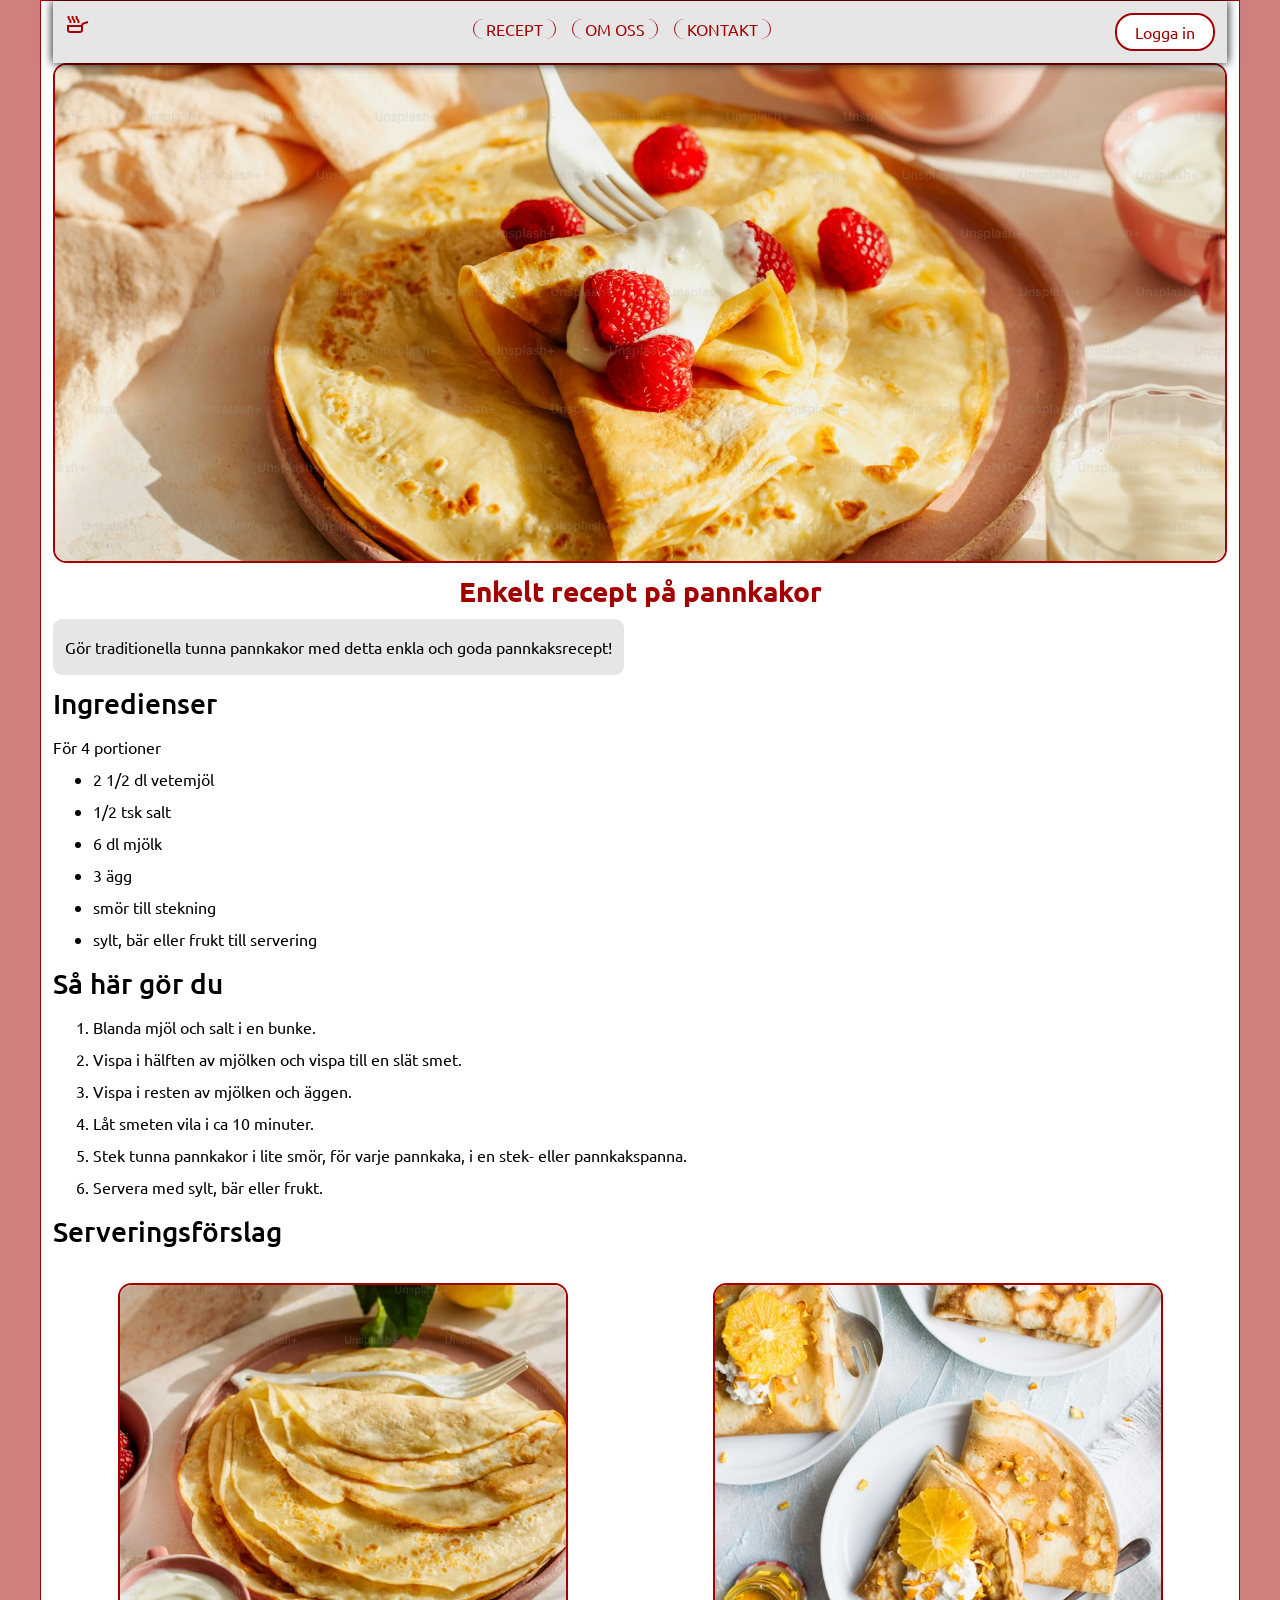
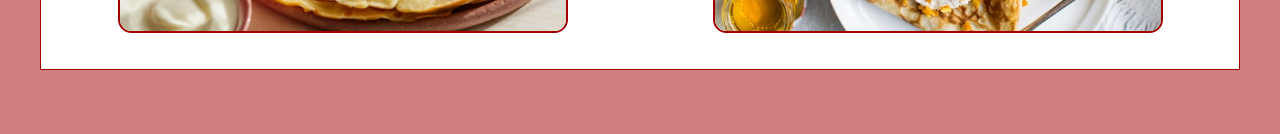
<file: index.html>
<!DOCTYPE html>
<html lang="sv">

<head>
    <meta charset="UTF-8">
    <meta name="viewport" content="width=device-width, initial-scale=1.0">
    <title>Enkelt pannkaksrecept - Hem</title>

    <link href="styles.css" rel="stylesheet">
    
    <link rel="preconnect" href="https://fonts.googleapis.com">
    <link rel="preconnect" href="https://fonts.gstatic.com" crossorigin>
    <link href="https://fonts.googleapis.com/css2?family=Ubuntu:ital,wght@0,300;0,400;0,500;0,700;1,300;1,400;1,500;1,700&display=swap" rel="stylesheet"> <!--Google Fonts Font "Ubuntu"-->
    
    <link rel="stylesheet" href="https://fonts.googleapis.com/css2?family=Material+Symbols+Outlined:opsz,wght,FILL,GRAD@20..48,100..700,0..1,-50..200&icon_names=skillet" /> <!--Google Fonts Logo "Skillet"-->
</head>

<body>
    <section class="recipe">
            <nav class="header__navigation">
                <a class="header__top--logo" href="./recipes.html"><span class="material-symbols-outlined">skillet</span></a>
                <ul class="header__list">
                    <li><a class="header__list--item" href="./recipes.html">RECEPT</a></li>
                    <li><a class="header__list--item" href="./recipes.html">OM OSS</a></li>
                    <li><a class="header__list--item" href="./form.html">KONTAKT</a></li>
                </ul>
                <button class="header__top--button" href="./recipes.html">Logga in</button>
            </nav>

    <main class="recipe__content">
        <section class="recipe__top">
            <figure>
                <img class="recipe__top--image" src="./images/pancake-top.jpg" 
                alt="Bild på färdiga pannkakor med bär och grädde" width="1200" height="500">
            </figure>
        </section>
                <section class="recipe__title">
                    <h1 class="recipe__title--heading">Enkelt recept på pannkakor</h1>
                </section>
                <section class="recipe__description">
                    <p class="recipe__description--text">Gör traditionella tunna pannkakor med detta enkla och goda pannkaksrecept!</p>
                </section>

                <section class="recipe__ingredients">
                    <h2 class="recipe__ingredients--heading">Ingredienser</h2>
                        <p class="portions">För 4 portioner</p>
                            <ul class="ingredients-list">
                                <li class="ingredient-item">2 1/2 dl vetemjöl</li>
                                <li class="ingredient-item">1/2 tsk salt</li>
                                <li class="ingredient-item">6 dl mjölk</li>
                                <li class="ingredient-item">3 ägg</li>
                                <li class="ingredient-item">smör till stekning</li>
                                <li class="ingredient-item">sylt, bär eller frukt till servering</li>
                            </ul>
                </section>

                <section class="recipe__instructions">
                    <h2 class="recipe__instructions--heading">Så här gör du</h2>
                        <ol class="instructions-list">
                            <li class="instruction-item">Blanda mjöl och salt i en bunke.</li>
                            <li class="instruction-item">Vispa i hälften av mjölken och vispa till en slät smet.</li>
                            <li class="instruction-item">Vispa i resten av mjölken och äggen.</li>
                            <li class="instruction-item">Låt smeten vila i ca 10 minuter.</li>
                            <li class="instruction-item">Stek tunna pannkakor i lite smör, för varje pannkaka, i en stek- eller pannkakspanna.</li>
                            <li class="instruction-item">Servera med sylt, bär eller frukt.</li>
                        </ol>
                </section>

                <section class="recipe__serving">
                    <h2 class="recipe__serving--heading">Serveringsförslag</h2>
                        <figure class="recipe__serving--images">
                            <img class="serving__image--left" src="./images/pancake-bottom-left.jpg" alt="Bild på serveringsförslag med bär" width="450" height="350">

                            <img class="serving__image--right" src="./images/pancake-bottom-right.jpg" alt="Bild på serveringsförslag med frukt" width="450" height="350">
                        </figure>
        
                    </section>
                </main>

            </section>
    </section>
</body>
</html>
</file>
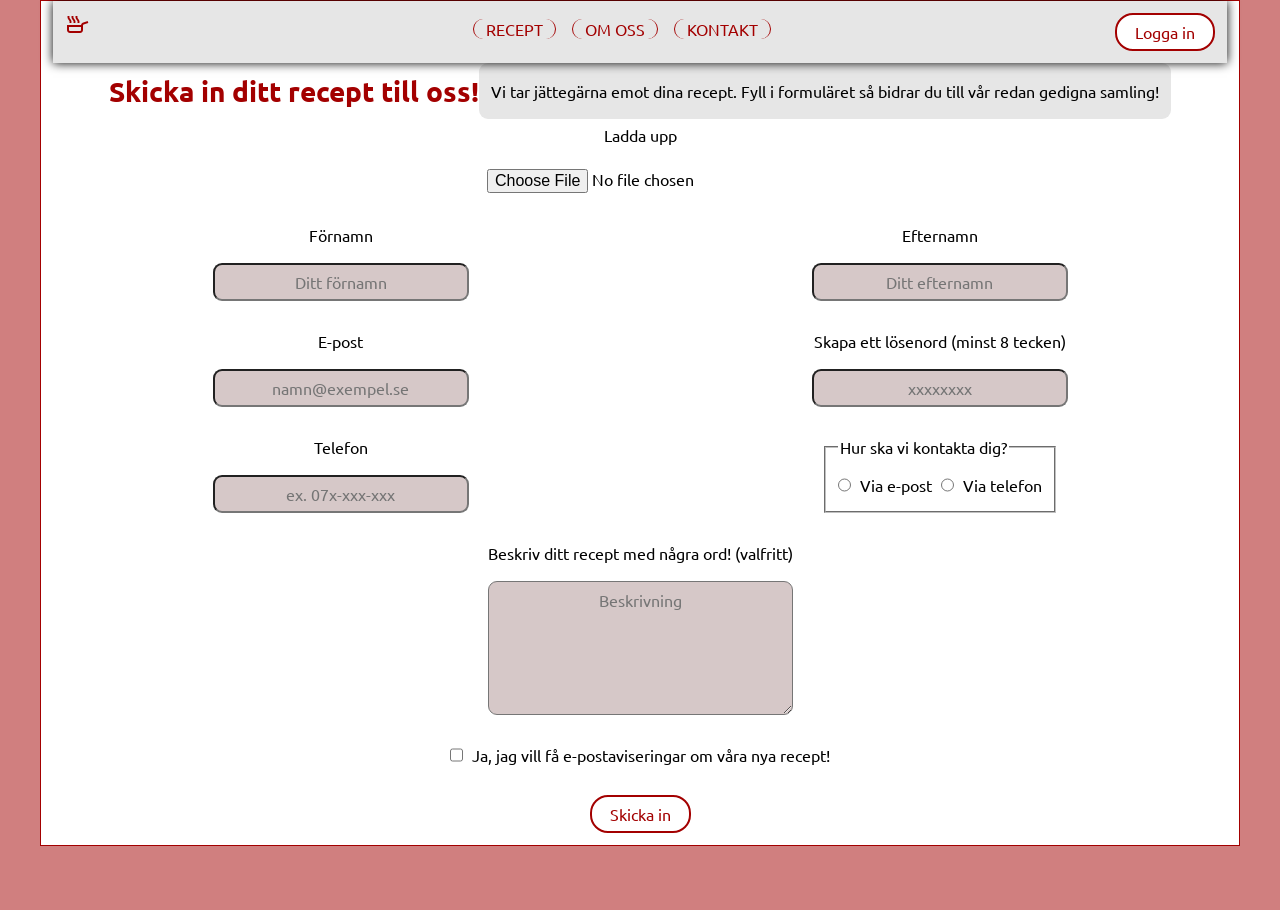
<file: form.html>
<!DOCTYPE html>
<html lang="sv">
    <head>
    <meta charset="UTF-8">
    <meta name="viewport" content="width=device-width, initial-scale=1.0">
    <title>Enkelt pannkaksrecept - Recept</title>

    <link href="styles.css" rel="stylesheet">
    
    <link rel="preconnect" href="https://fonts.googleapis.com">
    <link rel="preconnect" href="https://fonts.gstatic.com" crossorigin>
    <link href="https://fonts.googleapis.com/css2?family=Ubuntu:ital,wght@0,300;0,400;0,500;0,700;1,300;1,400;1,500;1,700&display=swap" rel="stylesheet"> <!--Google Fonts Font "Ubuntu"-->
    
    <link rel="stylesheet" href="https://fonts.googleapis.com/css2?family=Material+Symbols+Outlined:opsz,wght,FILL,GRAD@20..48,100..700,0..1,-50..200&icon_names=skillet" /> <!--Google Fonts Logo "Skillet"-->
</head>

<body>
    <section class="recipe">
        <nav class="header__navigation">
                <a class="header__top--logo" href="./index.html"><span class="material-symbols-outlined">skillet</span></a>
                <ul class="header__list">
                    <li><a class="header__list--item" href="./recipes.html">RECEPT</a></li>
                    <li><a class="header__list--item" href="./index.html">OM OSS</a></li>
                    <li><a class="header__list--item" href="./form.html">KONTAKT</a></li>
                </ul>
                <button class="header__top--button" href="./index.html">Logga in</button>
            </nav>

            <main class="form">
                <section class="form__description">
                    <h1 class="form__header">Skicka in ditt recept till oss!</h1>
                    <p class="recipe__description">Vi tar jättegärna emot dina recept. Fyll i formuläret så bidrar du till vår redan gedigna samling!</p>
                </section>

                <form action="#" method="post">

                    <div class="form__area">
                        <label for="attachment">Ladda upp</label>
                        <input type="file" id="attachment" name="attachment" required/>
                    </div>
                    
                    <div class="form__area">
                        <label for="surname">Förnamn</label>
                        <input type="text" id="surname" name="surname" placeholder="Ditt förnamn" required autocomplete="given-name"/>
                    </div>

                    <div class="form__area">
                        <label for="lastname">Efternamn</label>
                        <input type="text" id="lastname" name="lastname" placeholder="Ditt efternamn" required autocomplete="family-name"/>
                    </div>

                    <div class="form__area">
                        <label for="email">E-post</label>
                        <input type="email" id="email" name="email" placeholder="namn@exempel.se" required autocomplete="email"/>
                    </div>

                    <div class="form__area">
                        <label for="password">Skapa ett lösenord (minst 8 tecken)</label>
                        <input type="password" id="password" name="password" placeholder="xxxxxxxx" minlength="8" required autocomplete="new-password"/>
                    </div>

                    <div class="form__area">
                        <label for="phone">Telefon</label>
                        <input type="tel" id="phone" name="phone" placeholder="ex. 07x-xxx-xxx" required autocomplete="tel"/>
                    </div>

                    <fieldset class="form__area--radio">
                        <legend>Hur ska vi kontakta dig&quest;</legend>
                        <label><input type="radio" name="contact-via" value="email">Via e-post</label>

                        <label><input type="radio" name="contact-via" value="phone">Via telefon</label>
                    </fieldset>

                    <div class="form__area">
                        <label for="message">Beskriv ditt recept med några ord! (valfritt)</label>
                        <textarea id="message" name="message" rows="4" placeholder="Beskrivning"/></textarea>
                    </div>

                    <div class="form__area">
                        <label>
                        <input type="checkbox" name="updates"/>Ja, jag vill få e-postaviseringar om våra nya recept!
                    </div>

                    <button type="submit">Skicka in</button>
                </form>
            </main>
    </section>
</html>
</file>
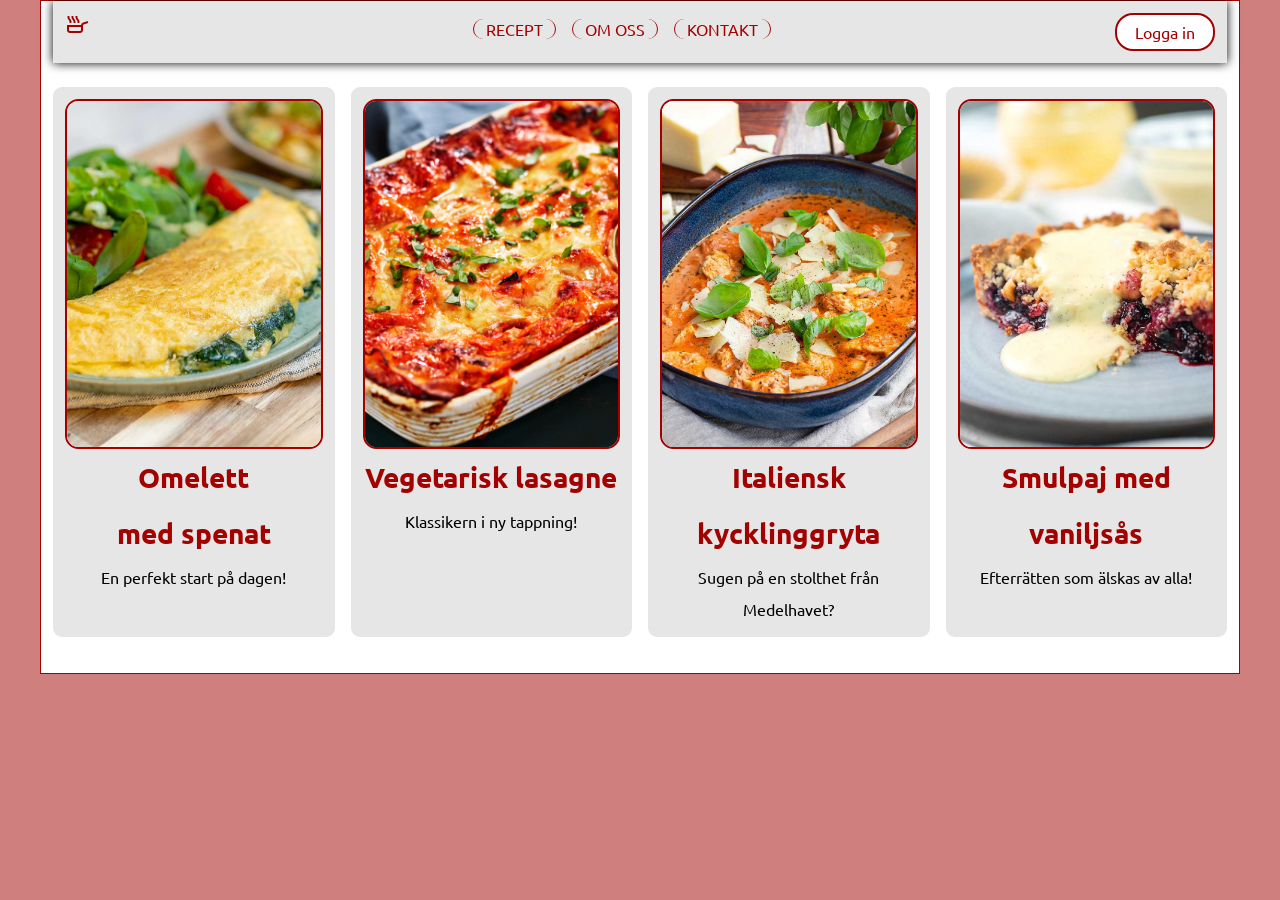
<file: page-2.html>
<!DOCTYPE html>
<html lang="sv">

<head>
    <meta charset="UTF-8">
    <meta name="viewport" content="width=device-width, initial-scale=1.0">
    <title>Enkelt pannkaksrecept - Recept</title>

    <link href="styles.css" rel="stylesheet">
    
    <link rel="preconnect" href="https://fonts.googleapis.com">
    <link rel="preconnect" href="https://fonts.gstatic.com" crossorigin>
    <link href="https://fonts.googleapis.com/css2?family=Ubuntu:ital,wght@0,300;0,400;0,500;0,700;1,300;1,400;1,500;1,700&display=swap" rel="stylesheet"> <!--Google Fonts Font "Ubuntu"-->
    
    <link rel="stylesheet" href="https://fonts.googleapis.com/css2?family=Material+Symbols+Outlined:opsz,wght,FILL,GRAD@20..48,100..700,0..1,-50..200&icon_names=skillet" /> <!--Google Fonts Logo "Skillet"-->
</head>

<body>
    <section class="recipe">
        <nav class="header__navigation">
                <a class="header__top--logo" href="./index.html"><span class="material-symbols-outlined">skillet</span></a>
                <ul class="header__list">
                    <li><a class="header__list--item" href="./index.html">RECEPT</a></li>
                    <li><a class="header__list--item" href="./index.html">OM OSS</a></li>
                    <li><a class="header__list--item" href="./index.html">KONTAKT</a></li>
                </ul>
                <button class="header__top--button" href="./index.html">Logga in</button>
            </nav>

        <section class="recipe__collection">
            <article class="recipe__description">
                <img alt="Bild på omelett med spenat" src="./images/omelett-med-spenat.jpg" width="500" height="350">
                <h1 class="recipe__header">Omelett med spenat</h1>
                <p>En perfekt start på dagen!</p>
            </article>

            <article class="recipe__description">
                <img alt="Bild på vegetarisk lasagne" src="./images/vegetarisk-lasagne.jpg" width="500" height="350">
                <h1 class="recipe__header">Vegetarisk lasagne</h1>
                <p>Klassikern i ny tappning!</p>
            </article>

            <article class="recipe__description">
                <img alt="Bild på italiensk kycklinggryta" src="./images/italiensk-kycklinggryta.jpg" width="500" height="350">
                <h1 class="recipe__header">Italiensk kycklinggryta</h1>
                <p>Sugen på en stolthet från Medelhavet?</p>
            </article>

            <article class="recipe__description">
                <img alt="Bild på smulpaj med vaniljsås" src="./images/smulpaj-med-vaniljsas.jpg" width="500" height="350">
                <h1 class="recipe__header">Smulpaj med vaniljsås</h1>
                <p>Efterrätten som älskas av alla!</p>
            </article>
        </section>
    </section>
</body>
</html>
</file>
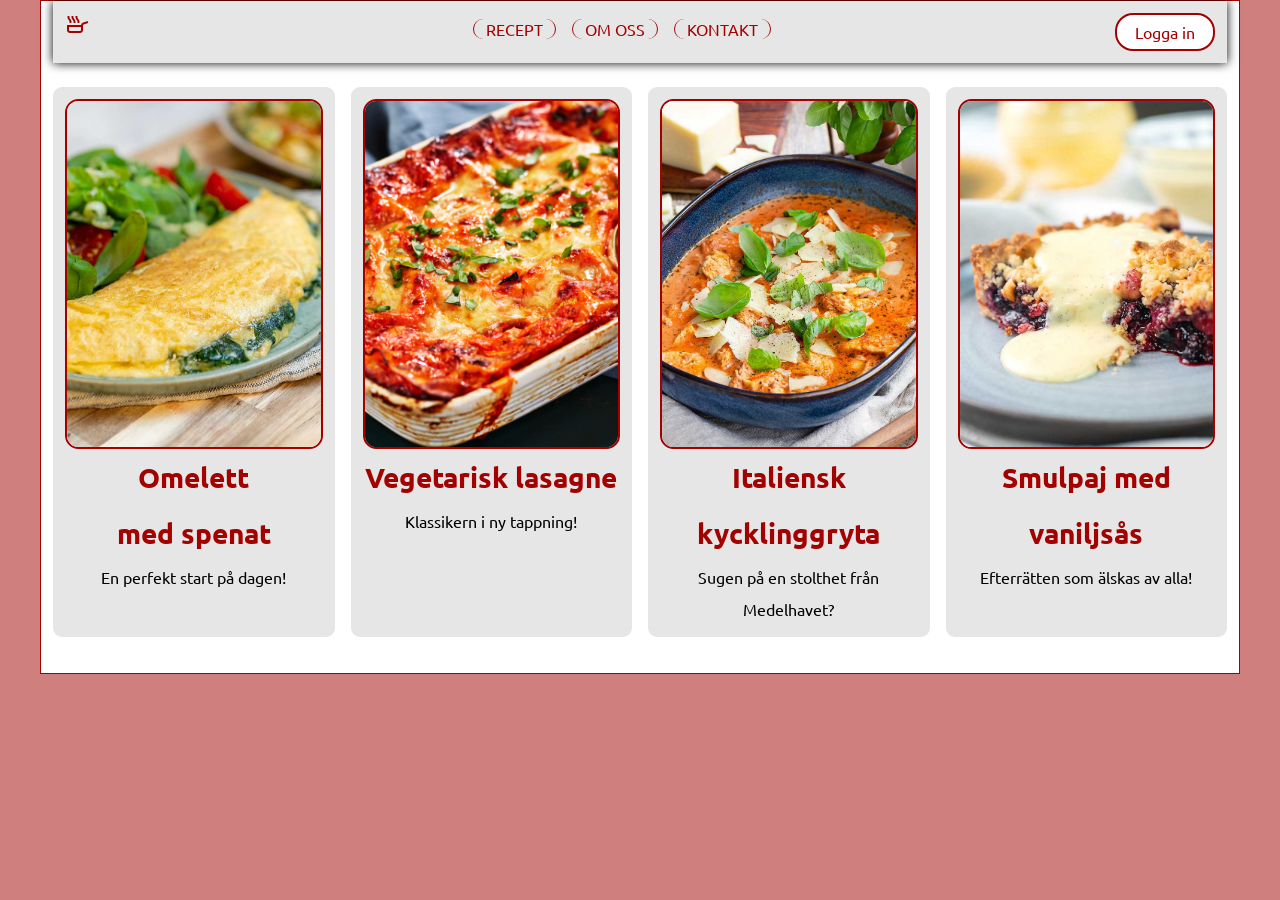
<file: recipes.html>
<!DOCTYPE html>
<html lang="sv">

<head>
    <meta charset="UTF-8">
    <meta name="viewport" content="width=device-width, initial-scale=1.0">
    <title>Enkelt pannkaksrecept - Recept</title>

    <link href="styles.css" rel="stylesheet">
    
    <link rel="preconnect" href="https://fonts.googleapis.com">
    <link rel="preconnect" href="https://fonts.gstatic.com" crossorigin>
    <link href="https://fonts.googleapis.com/css2?family=Ubuntu:ital,wght@0,300;0,400;0,500;0,700;1,300;1,400;1,500;1,700&display=swap" rel="stylesheet"> <!--Google Fonts Font "Ubuntu"-->
    
    <link rel="stylesheet" href="https://fonts.googleapis.com/css2?family=Material+Symbols+Outlined:opsz,wght,FILL,GRAD@20..48,100..700,0..1,-50..200&icon_names=skillet" /> <!--Google Fonts Logo "Skillet"-->
</head>

<body>
    <section class="recipe">
        <nav class="header__navigation">
                <a class="header__top--logo" href="./index.html"><span class="material-symbols-outlined">skillet</span></a>
                <ul class="header__list">
                    <li><a class="header__list--item" href="./index.html">RECEPT</a></li>
                    <li><a class="header__list--item" href="./index.html">OM OSS</a></li>
                    <li><a class="header__list--item" href="./form.html">KONTAKT</a></li>
                </ul>
                <button class="header__top--button" href="./index.html">Logga in</button>
            </nav>

        <section class="recipe__collection">
            <article class="recipe__description">
                <img alt="Bild på omelett med spenat" src="./images/omelett-med-spenat.jpg" width="500" height="350">
                <h1 class="recipe__header">Omelett med spenat</h1>
                <p>En perfekt start på dagen!</p>
            </article>

            <article class="recipe__description">
                <img alt="Bild på vegetarisk lasagne" src="./images/vegetarisk-lasagne.jpg" width="500" height="350">
                <h1 class="recipe__header">Vegetarisk lasagne</h1>
                <p>Klassikern i ny tappning!</p>
            </article>

            <article class="recipe__description">
                <img alt="Bild på italiensk kycklinggryta" src="./images/italiensk-kycklinggryta.jpg" width="500" height="350">
                <h1 class="recipe__header">Italiensk kycklinggryta</h1>
                <p>Sugen på en stolthet från Medelhavet?</p>
            </article>

            <article class="recipe__description">
                <img alt="Bild på smulpaj med vaniljsås" src="./images/smulpaj-med-vaniljsas.jpg" width="500" height="350">
                <h1 class="recipe__header">Smulpaj med vaniljsås</h1>
                <p>Efterrätten som älskas av alla!</p>
            </article>
        </section>
    </section>
</body>
</html>
</file>
<file: styles.css>
/*** css reset from Josh https://www.joshwcomeau.com/ ***/

/* 1. Use a more-intuitive box-sizing model */
*, *::before, *::after {
  box-sizing: border-box;
}

/* 2. Remove default margin */
*:not(dialog) {
  margin: 0;
}

/* 3. Enable keyword animations - removed due to lack of Firefox support */

body {
/* 5. Improve text rendering */
  -webkit-font-smoothing: antialiased;
}

/* 6. Improve media defaults */
img,
picture,
video,
canvas,
svg {
  display: block;
  max-inline-size: 100%;
  /** tip from Kevin Powell **/
}

/* 7. Inherit fonts for form controls */
input, button, textarea, select {
  font: inherit;
}

/* 8. Avoid text overflows */
p, h1, h2, h3, h4, h5, h6 {
  overflow-wrap: break-word;
}

/* 9. Improve line wrapping */
p {
  text-wrap: pretty;
}
h1, h2, h3, h4, h5, h6 {
  text-wrap: balance;
}

/*
  10. Create a root stacking context
*/
#root, #__next {
  isolation: isolate;
}

/*** css resets end ***/

/*** variables ***/

:root {
  /* font-families */
  --ff-main: "Ubuntu", sans-serif;

  /* font-weights */
  --fw-headings-bold: 700;
  --fw-headings: 500;
  --fw-text: 400;

  /* font-sizes */
  --fs-headings: 1.75rem; 
  --fs-text: 1rem;

  /* line-heights */
  --lh-normal: 1.5;
  --lh-large: 2.0;

  /* spacings */
  --spc-small: 0.75rem;
  --spc-medium: 1.5rem;
  --spc-large: 2.0rem;

  /* color settings */
  --clr-pink: hsla(0, 100%, 32%, 0.5);
  --clr-white: hsl(0, 0%, 100%);
  --clr-heading: hsl(0, 100%, 32%);
  --clr-recipe-desc: hsla(0, 0%, 90%);

  /* shadows */
  --shdw-small: 0 0 10px 0px hsl(0, 0%, 0%);
}

/*** variables end ***/

/*** general selectors ***/

body {
    font-family: var(--ff-main); 
    background-color: var(--clr-pink); 
    padding-block-end: calc(var(--spc-large) * 2);
    line-height: var(--lh-large);
}

:is(h1, h2) {
    font-size: var(--fs-headings); 
    line-height: var(--lh-large);
  }
  
h1 {
  font-weight: var(--fw-headings-bold);
  color: var(--clr-heading);
  text-align: center;
}

h2 {
    font-weight: var(--fw-headings);
}

p {
    font-weight: var(--fw-text);
    font-size: var(--fs-text);
}

img {
    object-fit: cover;
    border: solid 2px var(--clr-heading);
    border-radius: 1.5ch;
}

:is(ol, ul) {
    line-height: var(--lh-large);
}

/* li {
  display: flex;
  flex-wrap: wrap;
  justify-content: center;
  color: var(--clr-heading);
  text-decoration: none;

  &:hover, :focus-visible {
    cursor: pointer;
    color: var(--clr-white);
    background-color: var(--clr-heading);
  }
} */

/*** general selectors end ***/

/*** block selectors ***/

.header__navigation {
  position: sticky;
  top: 0;
  background-color: var(--clr-recipe-desc);

  display: flex;
  flex-wrap: wrap;
  justify-content: space-between;

  padding: var(--spc-small);
  box-shadow: var(--shdw-small);

  ul {
    display: flex;
    flex-wrap: wrap;
    justify-content: center;
    gap: 1rem;
    list-style-type: none;
  }
}

.header__list--item {
  padding-inline: var(--spc-small);
  color: var(--clr-heading);
  border-radius: 2ch;
  text-decoration: none;
  border-inline: 1px solid var(--clr-heading);

  &:hover, :focus-visible {
    background-color: color-mix(in hsl, var(--clr-heading) 55%, var(--clr-white) 45%);
    color: var(--clr-white);
    cursor: pointer;
  }
}

.header__top--button {
  color: var(--clr-heading);
  background-color: var(--clr-white);
  border: 2px solid var(--clr-heading);
  border-radius: 2ch;
  padding-inline: 2ch;

  &:hover, :focus-visible {
    background-color: color-mix(in hsl, var(--clr-heading) 55%, var(--clr-white) 45%);
    color: var(--clr-white);
    cursor: pointer;
  }
}

.header__top--logo {
  color: var(--clr-heading);
}

.recipe {
  background-color: var(--clr-white);
  border: 1px solid var(--clr-heading);
  width: clamp(350px, 95%, 1200px); /* replaced max-width with clamp */
  margin: 0 auto;
  padding-inline: var(--spc-small);
  padding-block-end: var(--spc-small);
}

.recipe__top--image {
  display: flex;
  justify-content: center;
  flex-wrap: wrap;
  width: clamp(300px, 100%, 1200px); /* replaced max-width with clamp */
}

.recipe__description {
    display: inline-block;
    text-align: center;
    background-color: var(--clr-recipe-desc);
    padding: var(--spc-small);
    border-radius: 1ch;
}

.recipe__serving--images {
    display: grid;
    gap: 1rem;
    justify-items: center;
    grid-template-columns: repeat(auto-fit, minmax(min(1.5rem, 100%), 1fr));
    padding-block: var(--spc-medium);
}

/*** block selectors end ***/

/*** page "recipes" ***/

.recipe__collection {
  display: grid;
  gap: 1rem;
  justify-items: center;
  grid-template-columns: repeat(auto-fit, minmax(min(1.5rem, 100%), 1fr));
  padding-block: var(--spc-medium);
}

/*** page "recipes" end ***/

/*** page "form" ***/

form {
  display: grid;
  grid-template-columns: 1fr;
  justify-items: center;
  gap: var(--spc-medium);

  @media (width > 36rem) {
    grid-template-columns: repeat(2, 1fr);
  }
}

form button {
  color: var(--clr-heading);
  background-color: var(--clr-white);
  border: 2px solid var(--clr-heading);
  border-radius: 2ch;
  padding-inline: 2ch;
  grid-column: 1 / -1;

  &:hover, :focus-visible {
    background-color: color-mix(in hsl, var(--clr-heading) 55%, var(--clr-white) 45%);
    color: var(--clr-white);
    cursor: pointer;
  }
}

input:not([type="file"]), textarea {
  background-color: color-mix(in hsl, var(--clr-heading) 15%, var(--clr-recipe-desc) 85%);
  accent-color: var(--clr-heading);
  border-radius: 1ch;
  text-align: center;

  &:focus-visible {
    outline: 0.5ch solid var(--clr-heading);
  }
}

form :has([type="checkbox"], [type="file"], textarea) {
  grid-column: 1 / -1;
}

form :has([type="checkbox"], [type="radio"]) {
  display: flex;
  gap: 1ch;
}

.form__area {
  display: grid;
  gap: var(--spc-small);
  text-align: center;
}

.form__description {
  display: flex;
  flex-wrap: wrap;
  justify-content: center;
}
</file>
